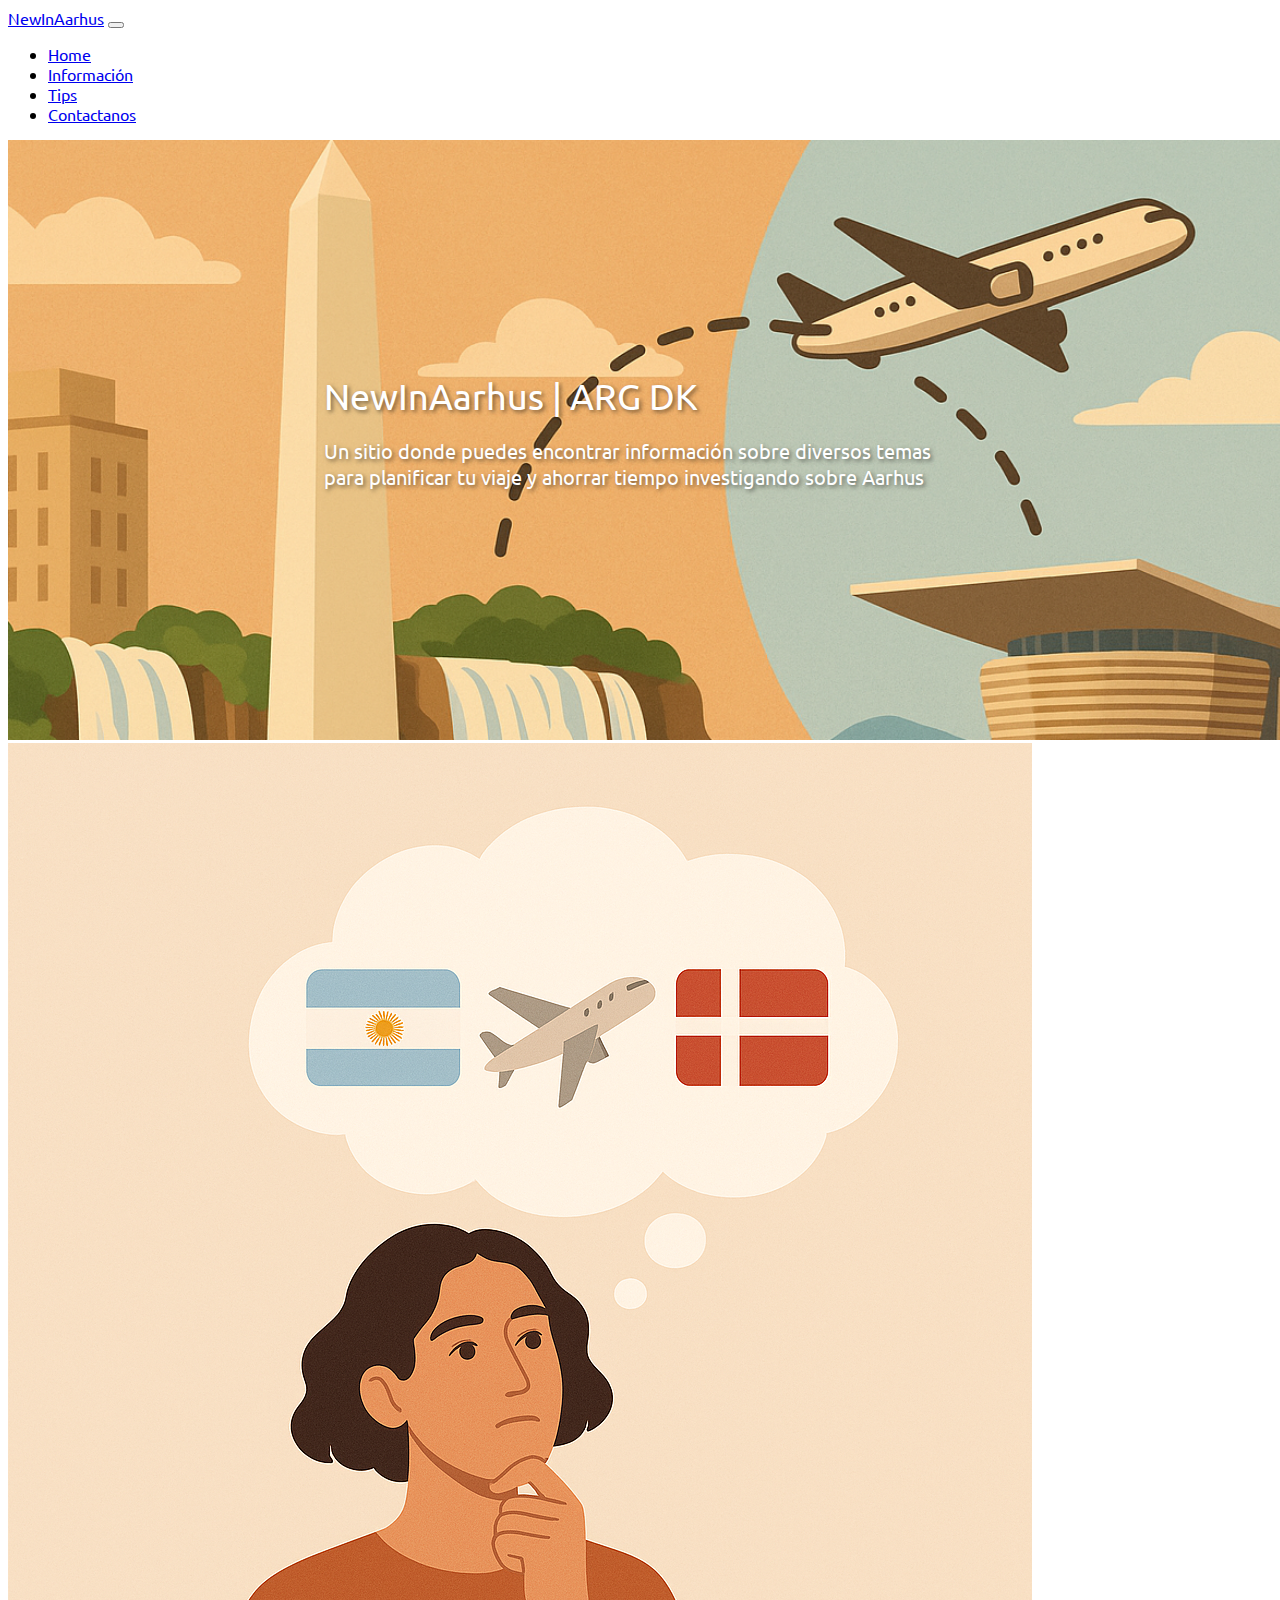
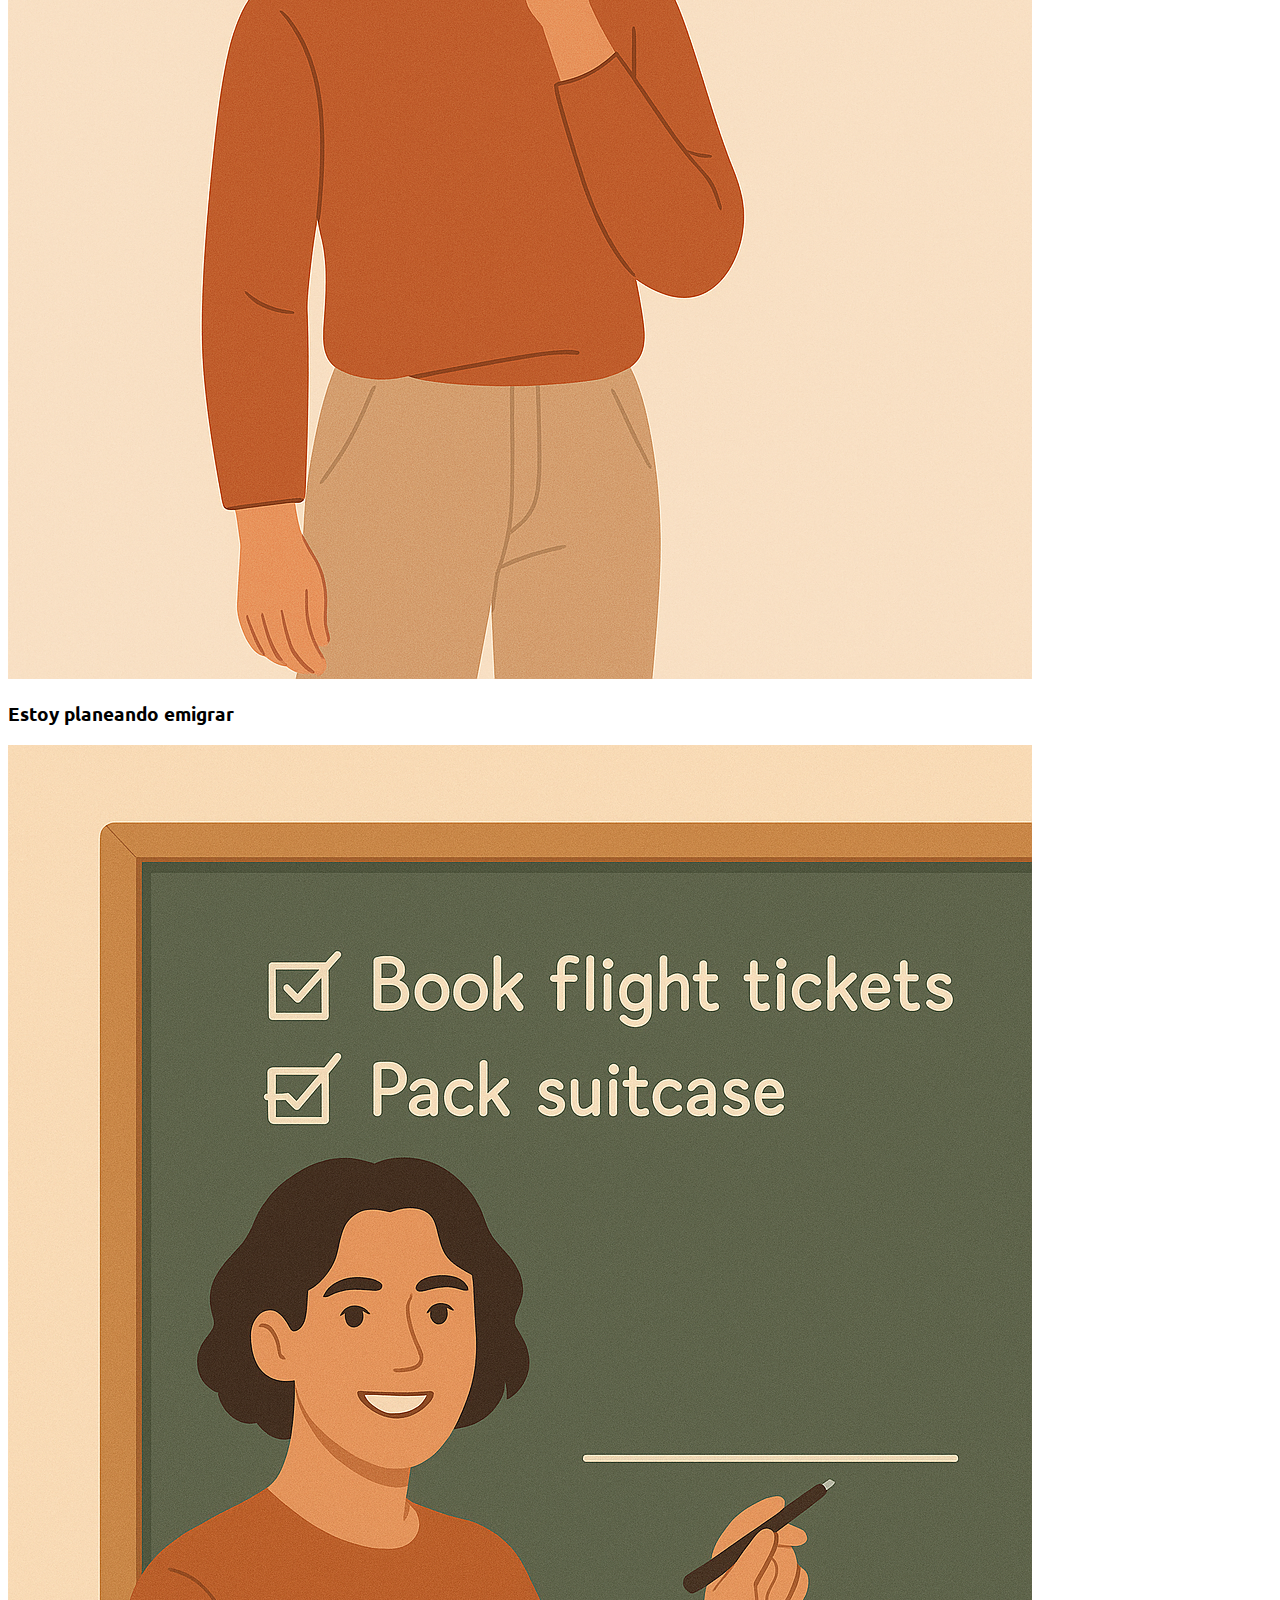
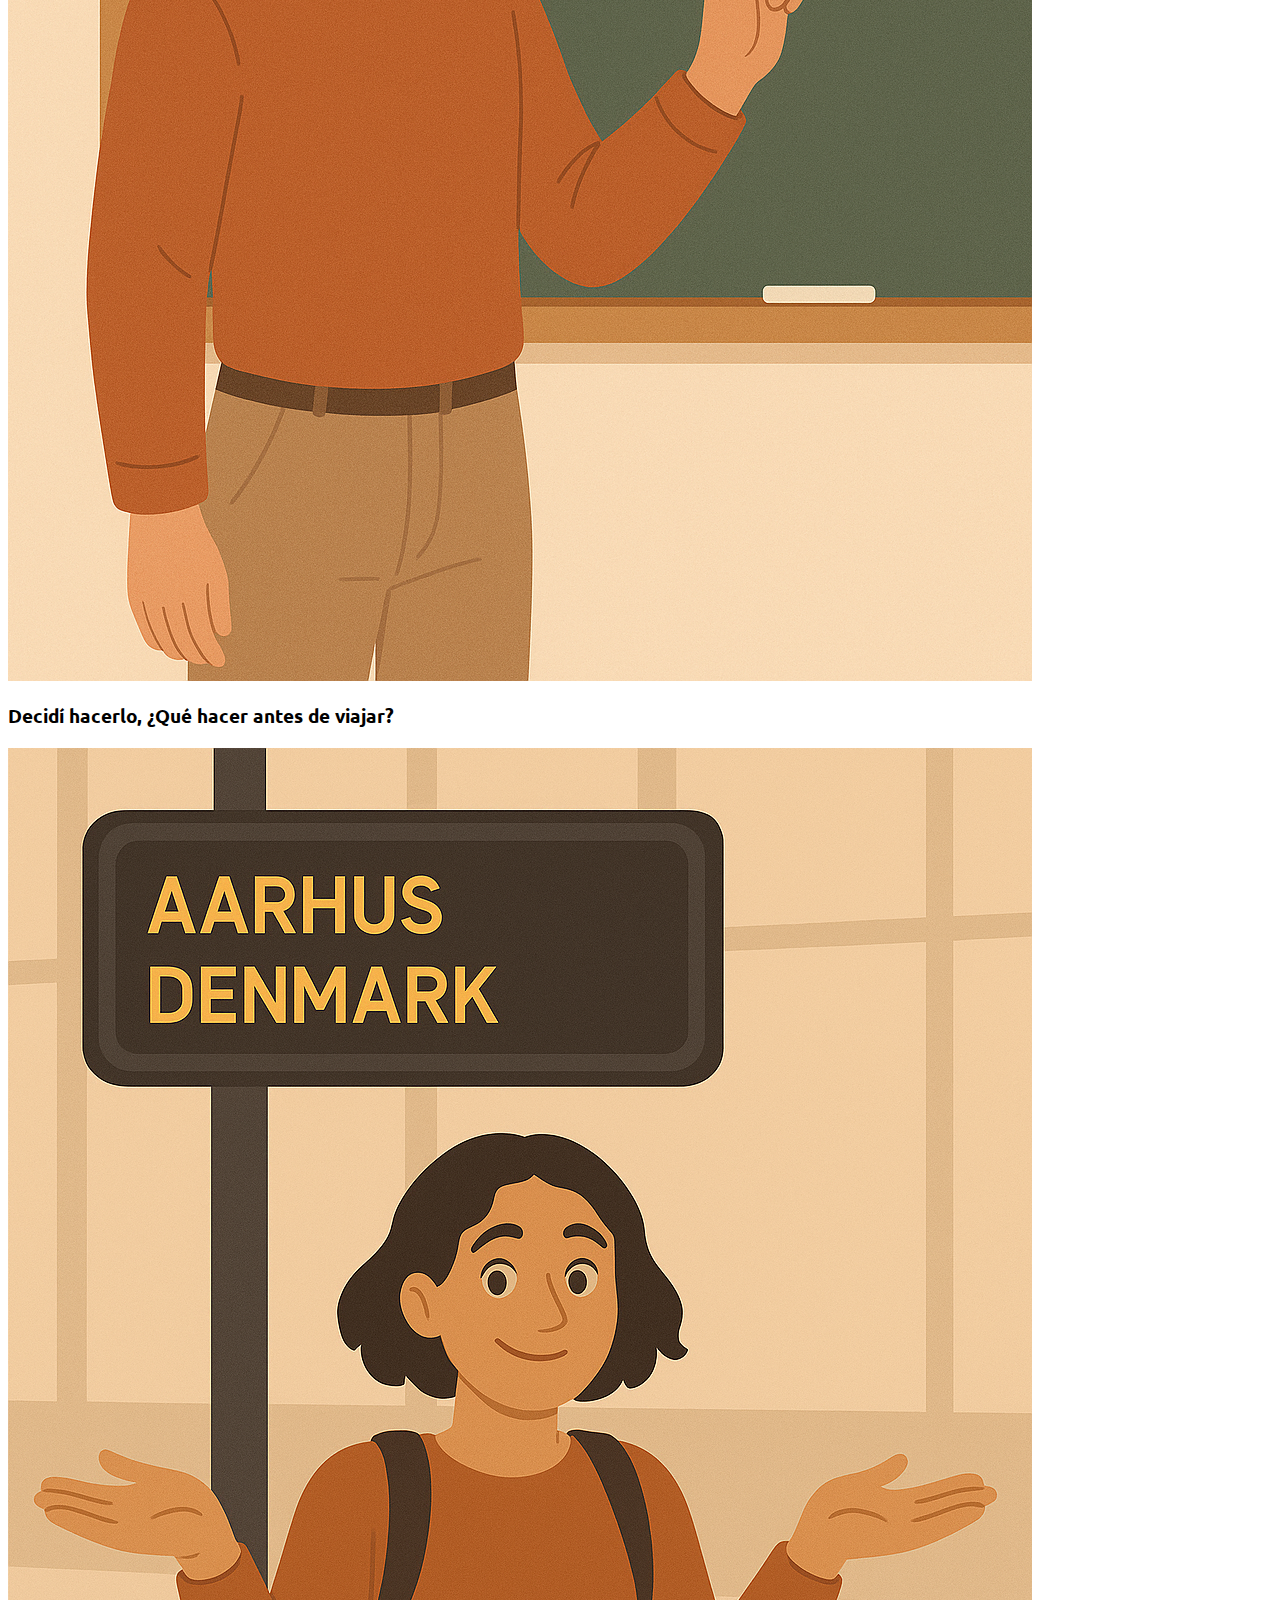
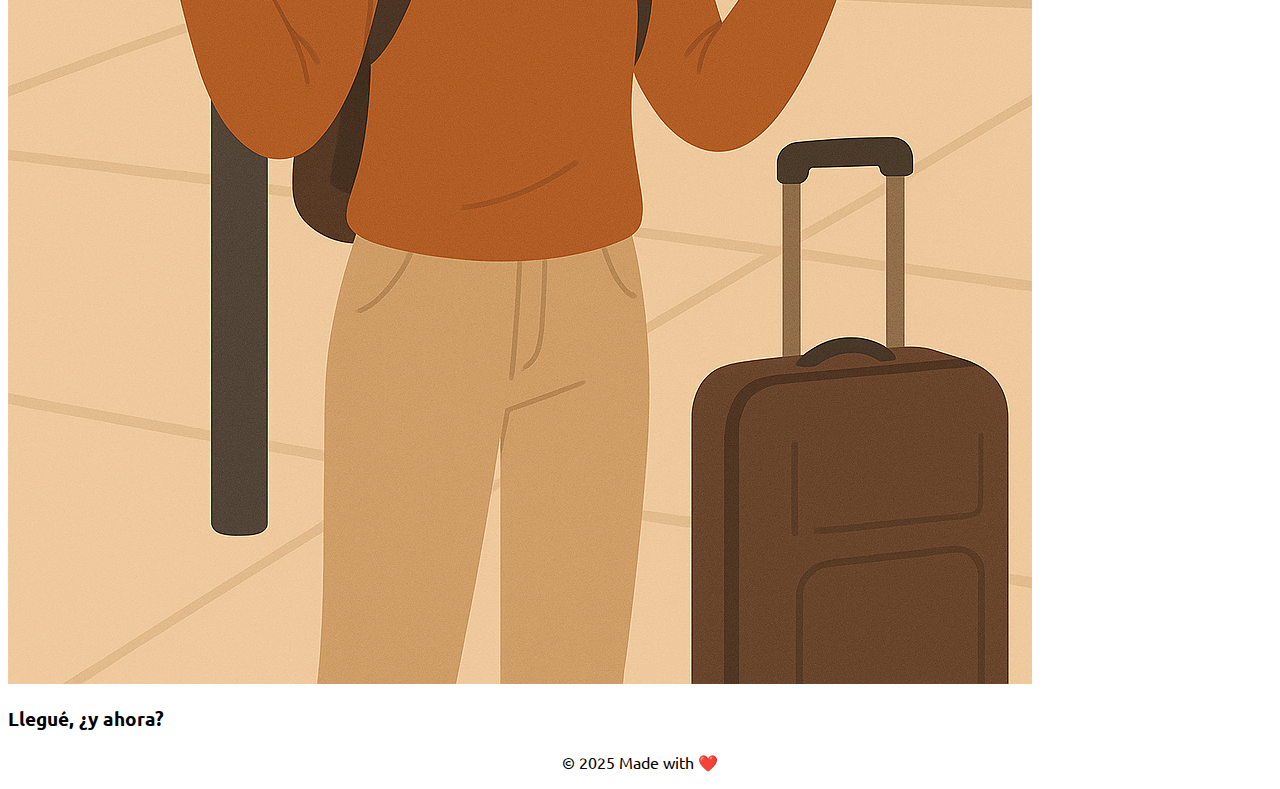
<file: index.html>
<!DOCTYPE html>
<html lang="es">
<head>
  <meta charset="UTF-8">
  <meta name="viewport" content="width=device-width, initial-scale=1.0">
  <title>NewInAarhus | Arg-DK</title>
  <link href="https://cdn.jsdelivr.net/npm/bootstrap@5.3.5/dist/css/bootstrap.min.css" rel="stylesheet" integrity="sha384-SgOJa3DmI69IUzQ2PVdRZhwQ+dy64/BUtbMJw1MZ8t5HZApcHrRKUc4W0kG879m7" crossorigin="anonymous">
  <link rel="stylesheet" href="assets/css/styles.css">
  <link rel="preconnect" href="https://fonts.googleapis.com">
  <link rel="preconnect" href="https://fonts.gstatic.com" crossorigin>
  <link href="https://fonts.googleapis.com/css2?family=Ubuntu:ital,wght@0,300;0,400;0,500;0,700;1,300;1,400;1,500;1,700&display=swap" rel="stylesheet">
</head>
<body class="m-0 p-0">
  <header class="position-fixed top-0 left-0 w-100 z-3">
    <nav class="navbar navbar-expand-lg bg-body-tertiary">
      <div class="container-fluid">
        <a class="navbar-brand" href="index.html">NewInAarhus</a>
        <button class="navbar-toggler" type="button" data-bs-toggle="collapse" data-bs-target="#navbarNav" aria-controls="navbarNav" aria-expanded="false" aria-label="Toggle navigation">
          <span class="navbar-toggler-icon"></span>
        </button>
        <div class="collapse navbar-collapse" id="navbarNav">
          <ul class="navbar-nav">
            <li class="nav-item">
              <a class="nav-link" href="index.html">Home</a>
            </li>
            <li class="nav-item">
              <a class="nav-link" href="#information">Información</a>
            </li>
            <li class="nav-item">
              <a class="nav-link" href="tips.html">Tips</a>
            </li>
            <li class="nav-item">
              <a class="nav-link" href="contact.html">Contactanos</a>
            </li>
          </ul>
        </div>
      </div>
    </nav>
  </header>


  <!-- Contenido principal -->
  <main class="flex-grow-1">
    <div class="container-fluid p-0" style="position: relative;">
      <img src="assets/img/main_img.png" class="img-fluid w-100" style="height: 600px; object-fit: cover;" alt="...">
      <!-- Texto encima de la imagen -->
      <div style="position: absolute; top: 50%; left: 50%; transform: translate(-50%, -50%); color: white; font-size: 36px; text-shadow: 2px 2px 4px rgba(0, 0, 0, 0.5);">
        NewInAarhus | ARG DK
        <p id="explanation_text">Un sitio donde puedes encontrar información sobre diversos temas para planificar tu viaje y ahorrar tiempo investigando sobre Aarhus</p>
        
      </div>
      
    </div>
    <section id="information">
      <div class="d-flex justify-content-center align-items-center vh-100">
        <div class="container">
          <div class="row justify-content-center">
            <div class="col-12 col-md-4 mb-4">
              <div class="card h-100" style="width: 100%;">
                <img src="./assets/img/mepaqmevoy.png" class="card-img-top" alt="mepaqmevoy">
                <div class="card-body">
                  <h3>Estoy planeando emigrar</h3>
                </div>
              </div>
            </div>
            <div class="col-12 col-md-4 mb-4">
              <div class="card h-100" style="width: 100%;">
                <img src="./assets/img/aveqtengoqlleva.png" class="card-img-top" alt="qtengoqlleva">
                <div class="card-body">
                  <h3>Decidí hacerlo, ¿Qué hacer antes de viajar?</h3>
                </div>
              </div>
            </div>
            <div class="col-12 col-md-4 mb-4">
              <div class="card h-100" style="width: 100%;">
                <img src="./assets/img/yahora.png" class="card-img-top" alt="yahora?">
                <div class="card-body">
                  <h3>Llegué, ¿y ahora?</h3>
                </div>
              </div>
            </div>
          </div>
        </div>
      </div>
    </section>
    
  </main>

  <footer class="footer mt-auto py-3">
    <p>&copy;  2025 Made with ❤️</p>
  </footer>

  <script src="https://cdn.jsdelivr.net/npm/bootstrap@5.3.5/dist/js/bootstrap.bundle.min.js" integrity="sha384-k6d4wzSIapyDyv1kpU366/PK5hCdSbCRGRCMv+eplOQJWyd1fbcAu9OCUj5zNLiq" crossorigin="anonymous"></script>
</body>
</html>
</file>
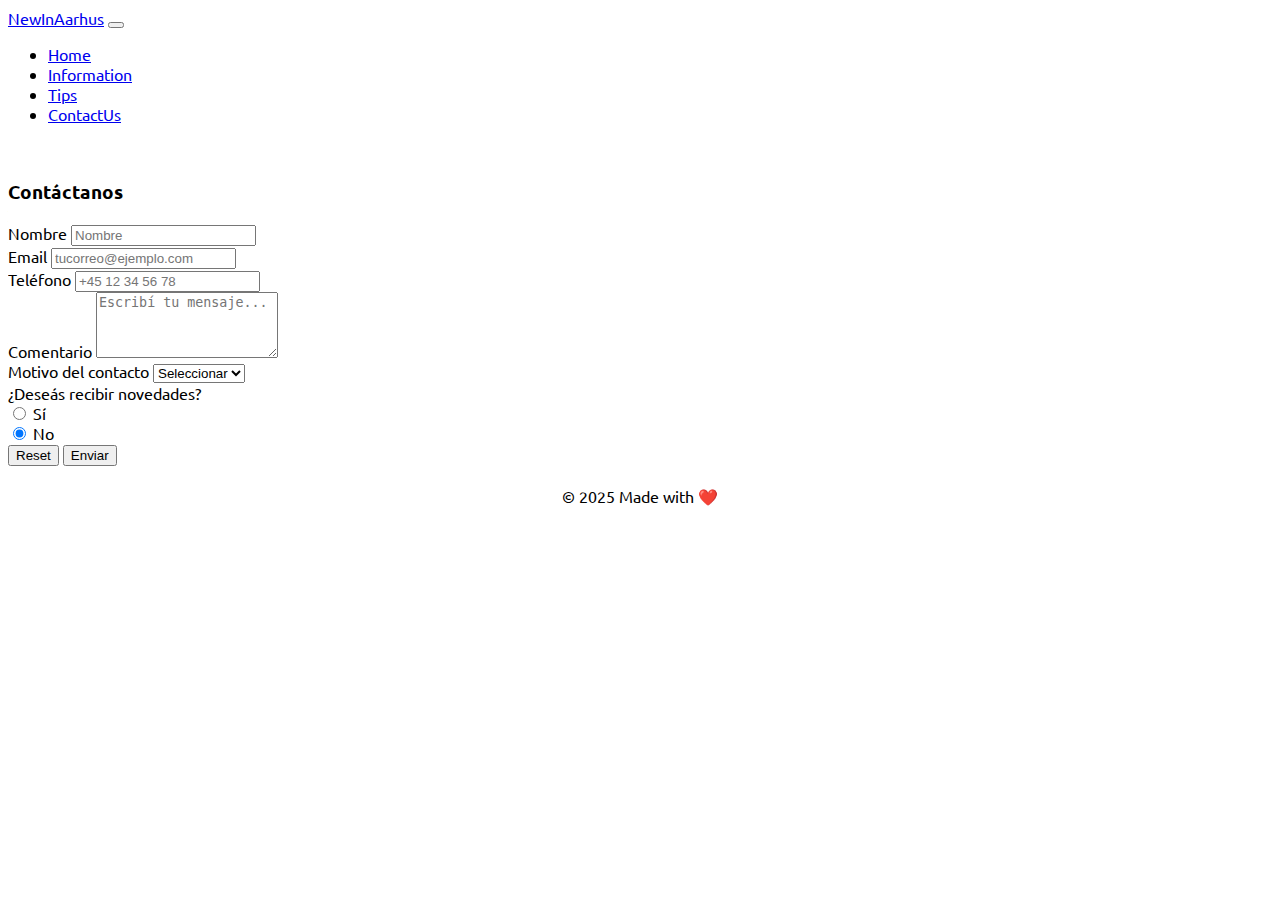
<file: contact.html>
<!DOCTYPE html>
<html lang="es">
<head>
  <meta charset="UTF-8">
  <meta name="viewport" content="width=device-width, initial-scale=1.0">
  <link href="https://cdn.jsdelivr.net/npm/bootstrap@5.3.5/dist/css/bootstrap.min.css" rel="stylesheet" integrity="sha384-SgOJa3DmI69IUzQ2PVdRZhwQ+dy64/BUtbMJw1MZ8t5HZApcHrRKUc4W0kG879m7" crossorigin="anonymous">
  <link rel="stylesheet" href="assets/css/contact.css">
  <link rel="stylesheet" href="assets/css/styles.css">
  <link rel="preconnect" href="https://fonts.googleapis.com">
  <link rel="preconnect" href="https://fonts.gstatic.com" crossorigin>
  <link href="https://fonts.googleapis.com/css2?family=Ubuntu:ital,wght@0,300;0,400;0,500;0,700;1,300;1,400;1,500;1,700&display=swap" rel="stylesheet">
  <title>Contactanos</title>
</head>
<body class="m-0 p-0">
    
    <header class="position-fixed top-0 left-0 w-100 z-3">
        <nav class="navbar navbar-expand-lg bg-body-tertiary">
          <div class="container-fluid">
            <a class="navbar-brand" href="index.html">NewInAarhus</a>
            <button class="navbar-toggler" type="button" data-bs-toggle="collapse" data-bs-target="#navbarNav" aria-controls="navbarNav" aria-expanded="false" aria-label="Toggle navigation">
              <span class="navbar-toggler-icon"></span>
            </button>
            <div class="collapse navbar-collapse" id="navbarNav">
              <ul class="navbar-nav">
                <li class="nav-item">
                  <a class="nav-link" href="index.html">Home</a>
                </li>
                <li class="nav-item">
                  <a class="nav-link" href="#">Information</a>
                </li>
                <li class="nav-item">
                  <a class="nav-link" href="tips.html">Tips</a>
                </li>
                <li class="nav-item">
                  <a class="nav-link" href="contact.html">ContactUs</a>
                </li>
              </ul>
            </div>
          </div>
        </nav>
      </header>

        <!-- Contenido principal -->
  <main class="flex-grow-1">
    <br>
    <div class="container my-5">
        <div class="card shadow">
          <div class="card-header text-black">
            <h3 class="mb-0">Contáctanos</h3>
          </div>
          <div class="card-body">
            <form>
              <div class="mb-3">
                <label for="nombre" class="form-label">Nombre</label>
                <input type="text" class="form-control" id="nombre" placeholder="Nombre">
              </div>
      
              <div class="mb-3">
                <label for="email" class="form-label">Email</label>
                <input type="email" class="form-control" id="email" placeholder="tucorreo@ejemplo.com">
              </div>
      
              <div class="mb-3">
                <label for="telefono" class="form-label">Teléfono</label>
                <input type="tel" class="form-control" id="telefono" placeholder="+45 12 34 56 78">
              </div>
      
              <div class="mb-3">
                <label for="comentario" class="form-label">Comentario</label>
                <textarea class="form-control" id="comentario" rows="4" placeholder="Escribí tu mensaje..."></textarea>
              </div>
      
              <div class="mb-3">
                <label for="motivo" class="form-label">Motivo del contacto</label>
                <select class="form-select" id="motivo">
                  <option selected disabled>Seleccionar</option>
                  <option value="consulta">Consulta</option>
                  <option value="soporte">Sugerencia</option>
                  <option value="otro">Otro</option>
                </select>
              </div>
      
              <div class="mb-3">
                <label class="form-label d-block">¿Deseás recibir novedades?</label>
                <div class="form-check form-check-inline">
                  <input class="form-check-input" type="radio" name="novedades" id="novedadesSi" value="si">
                  <label class="form-check-label" for="novedadesSi">Sí</label>
                </div>
                <div class="form-check form-check-inline">
                  <input class="form-check-input" type="radio" name="novedades" id="novedadesNo" value="no" checked>
                  <label class="form-check-label" for="novedadesNo">No</label>
                </div>
              </div>
      
              <div class="d-flex justify-content-end gap-2">
                <button type="reset" class="btn btn-secondary">Reset</button>
                <button type="submit" class="btn btn-primary">Enviar</button>
              </div>
            </form>
          </div>
        </div>
      </div>
      </main>
 
      
  <footer class="footer mt-auto py-3">
    <p>&copy; 2025 Made with ❤️</p>
  </footer>
  <script src="https://cdn.jsdelivr.net/npm/bootstrap@5.3.5/dist/js/bootstrap.bundle.min.js" integrity="sha384-k6d4wzSIapyDyv1kpU366/PK5hCdSbCRGRCMv+eplOQJWyd1fbcAu9OCUj5zNLiq" crossorigin="anonymous"></script>

</body>
</html>
</file>
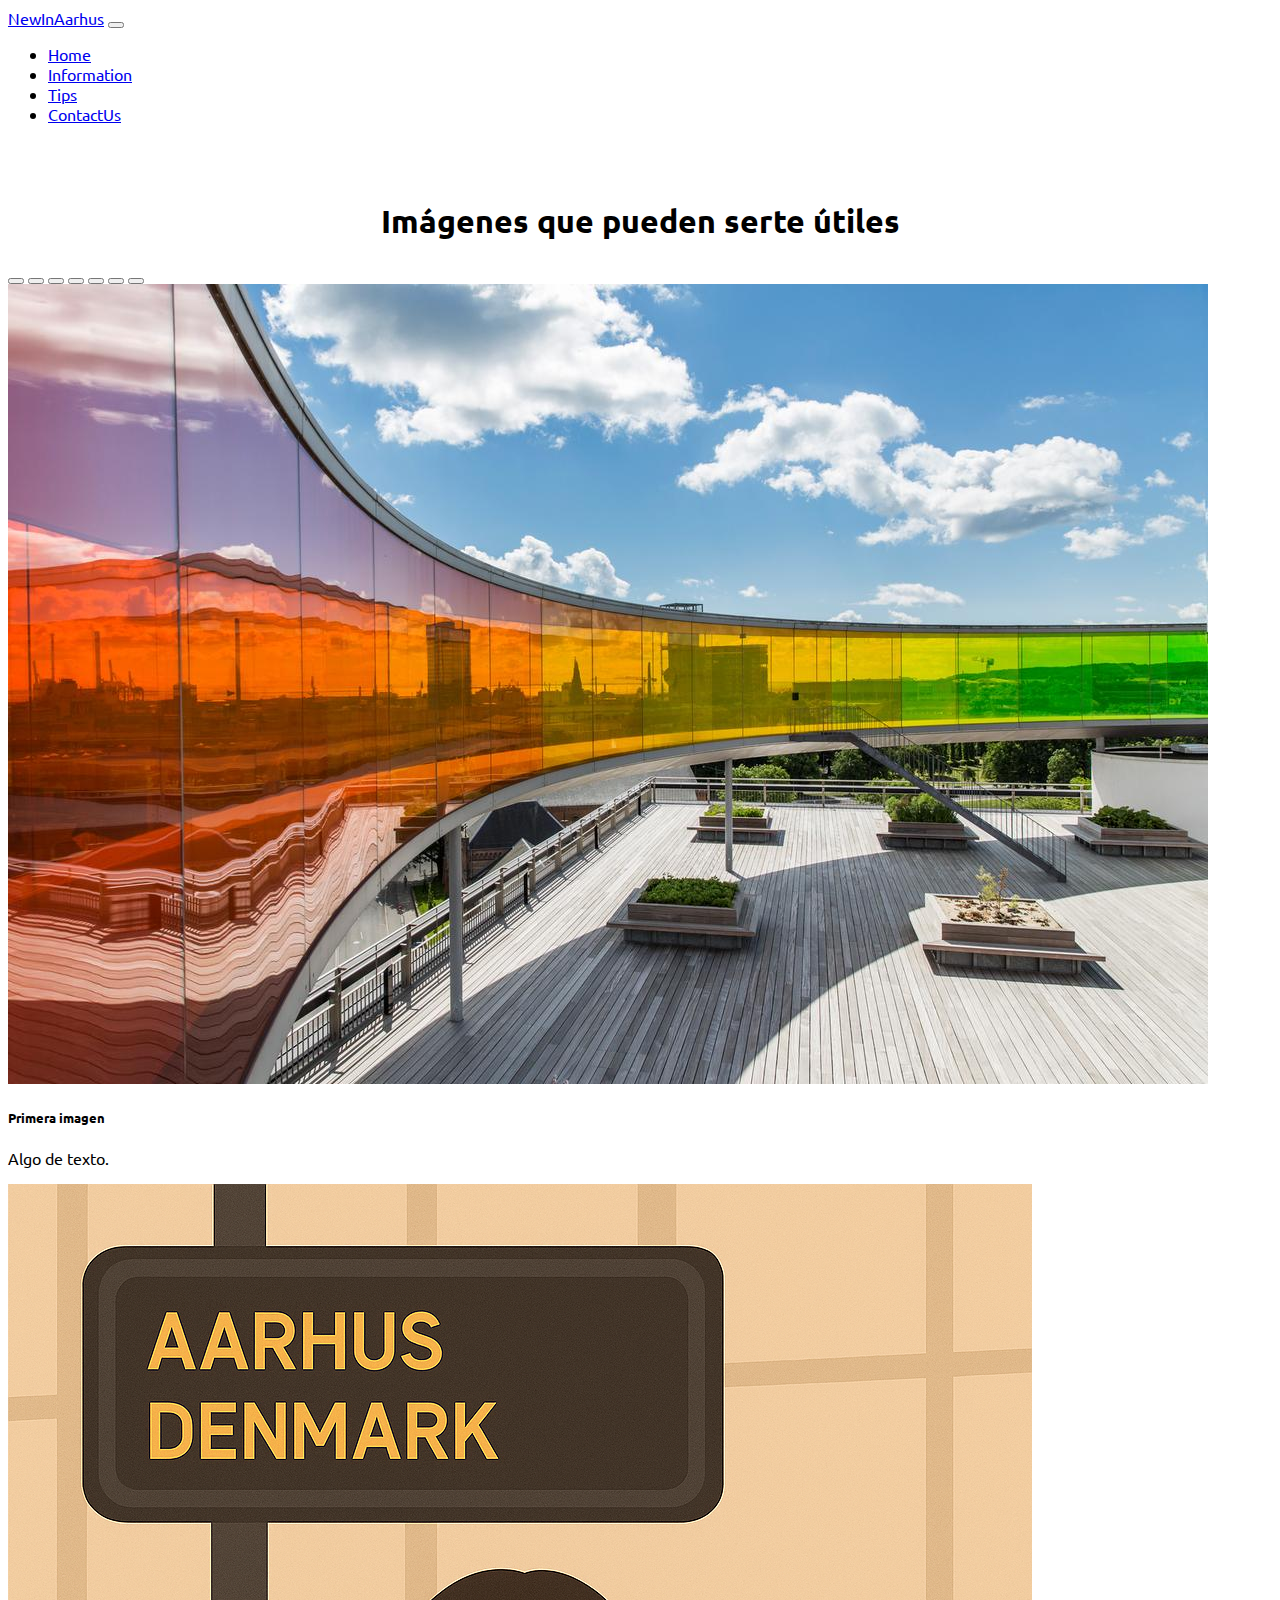
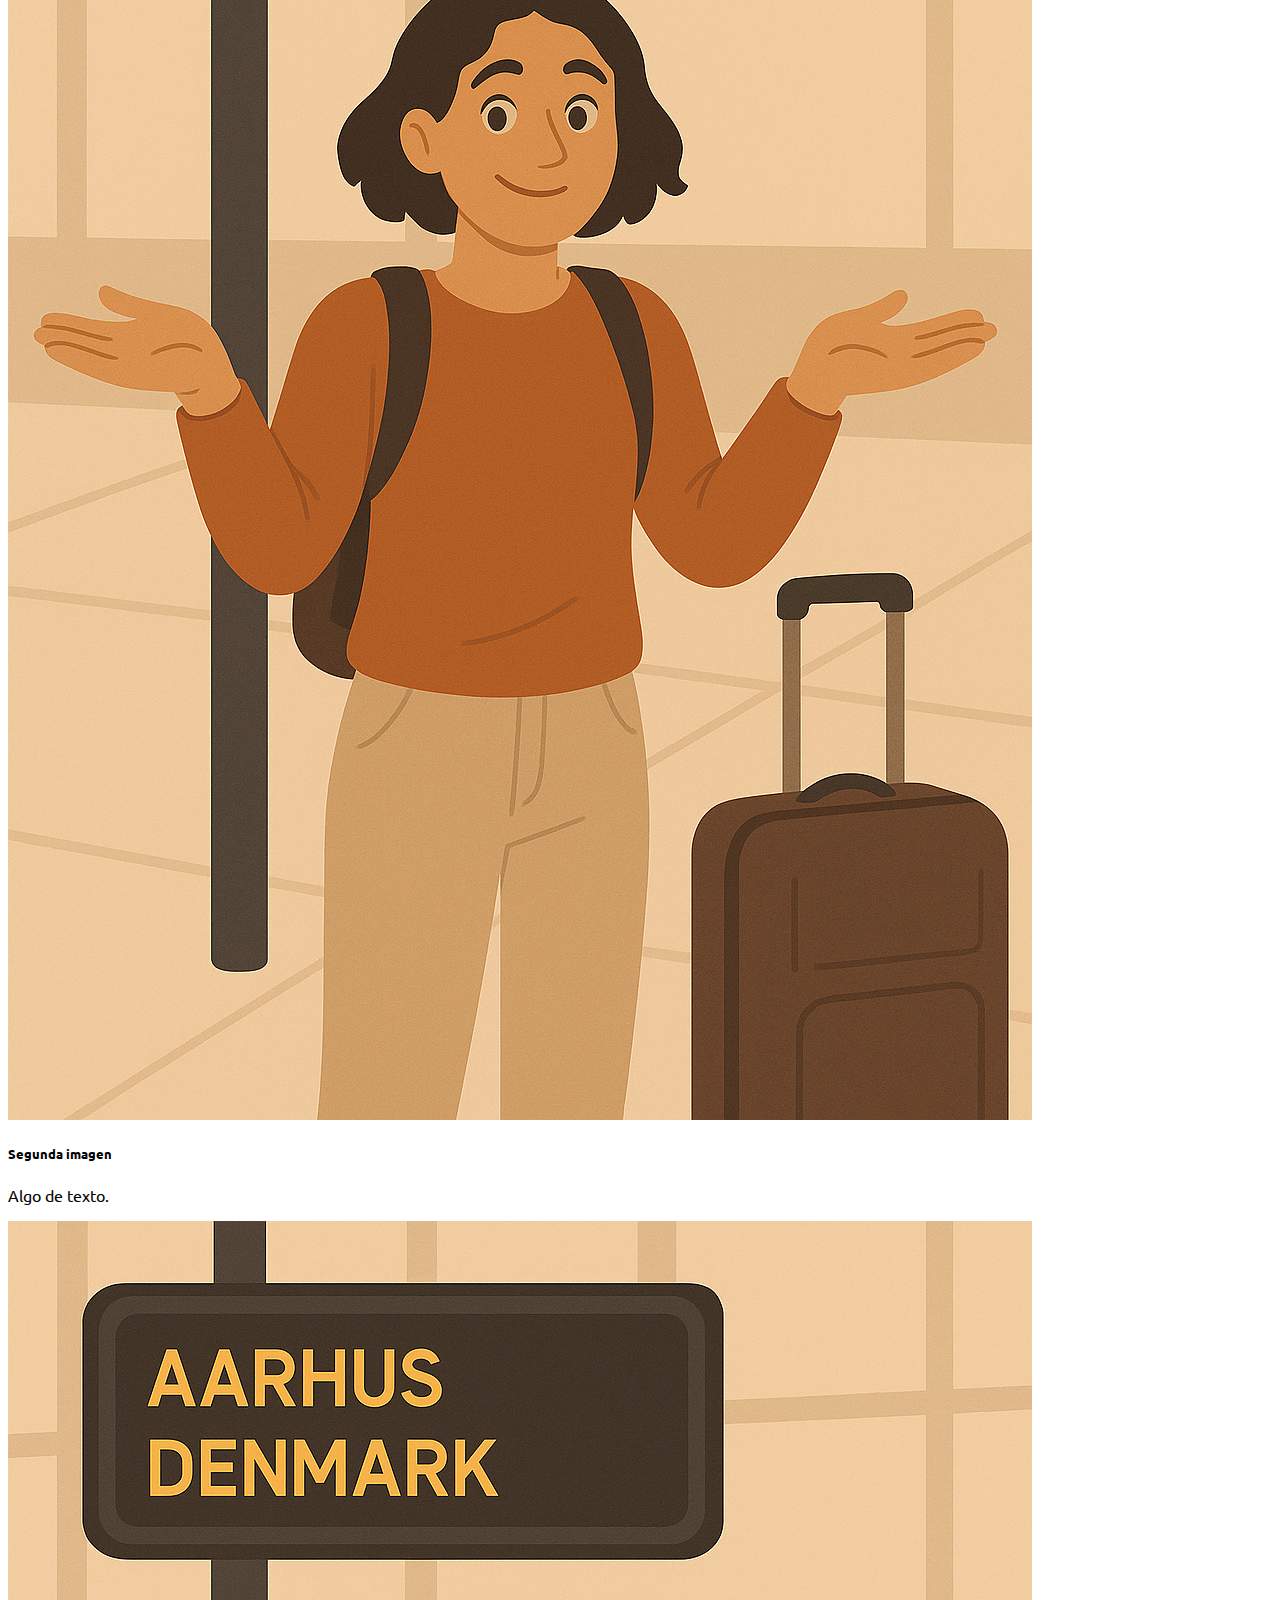
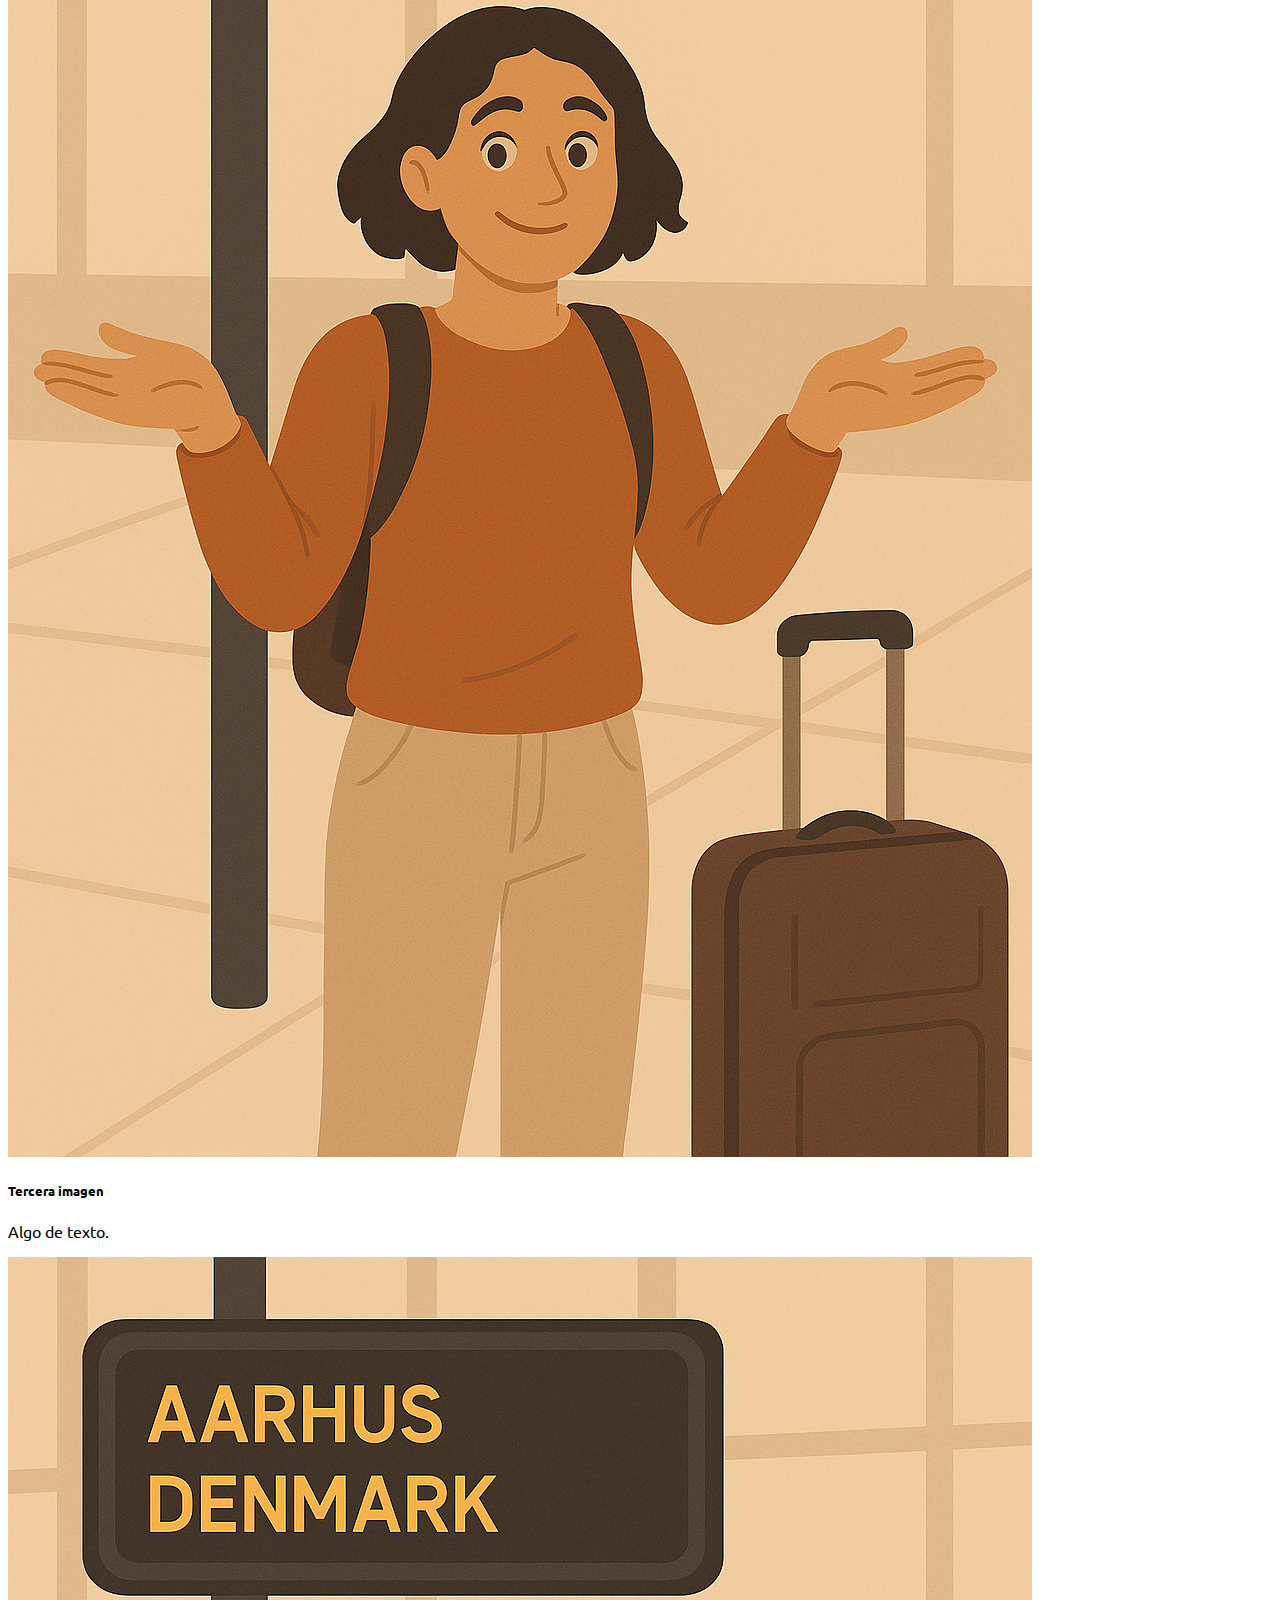
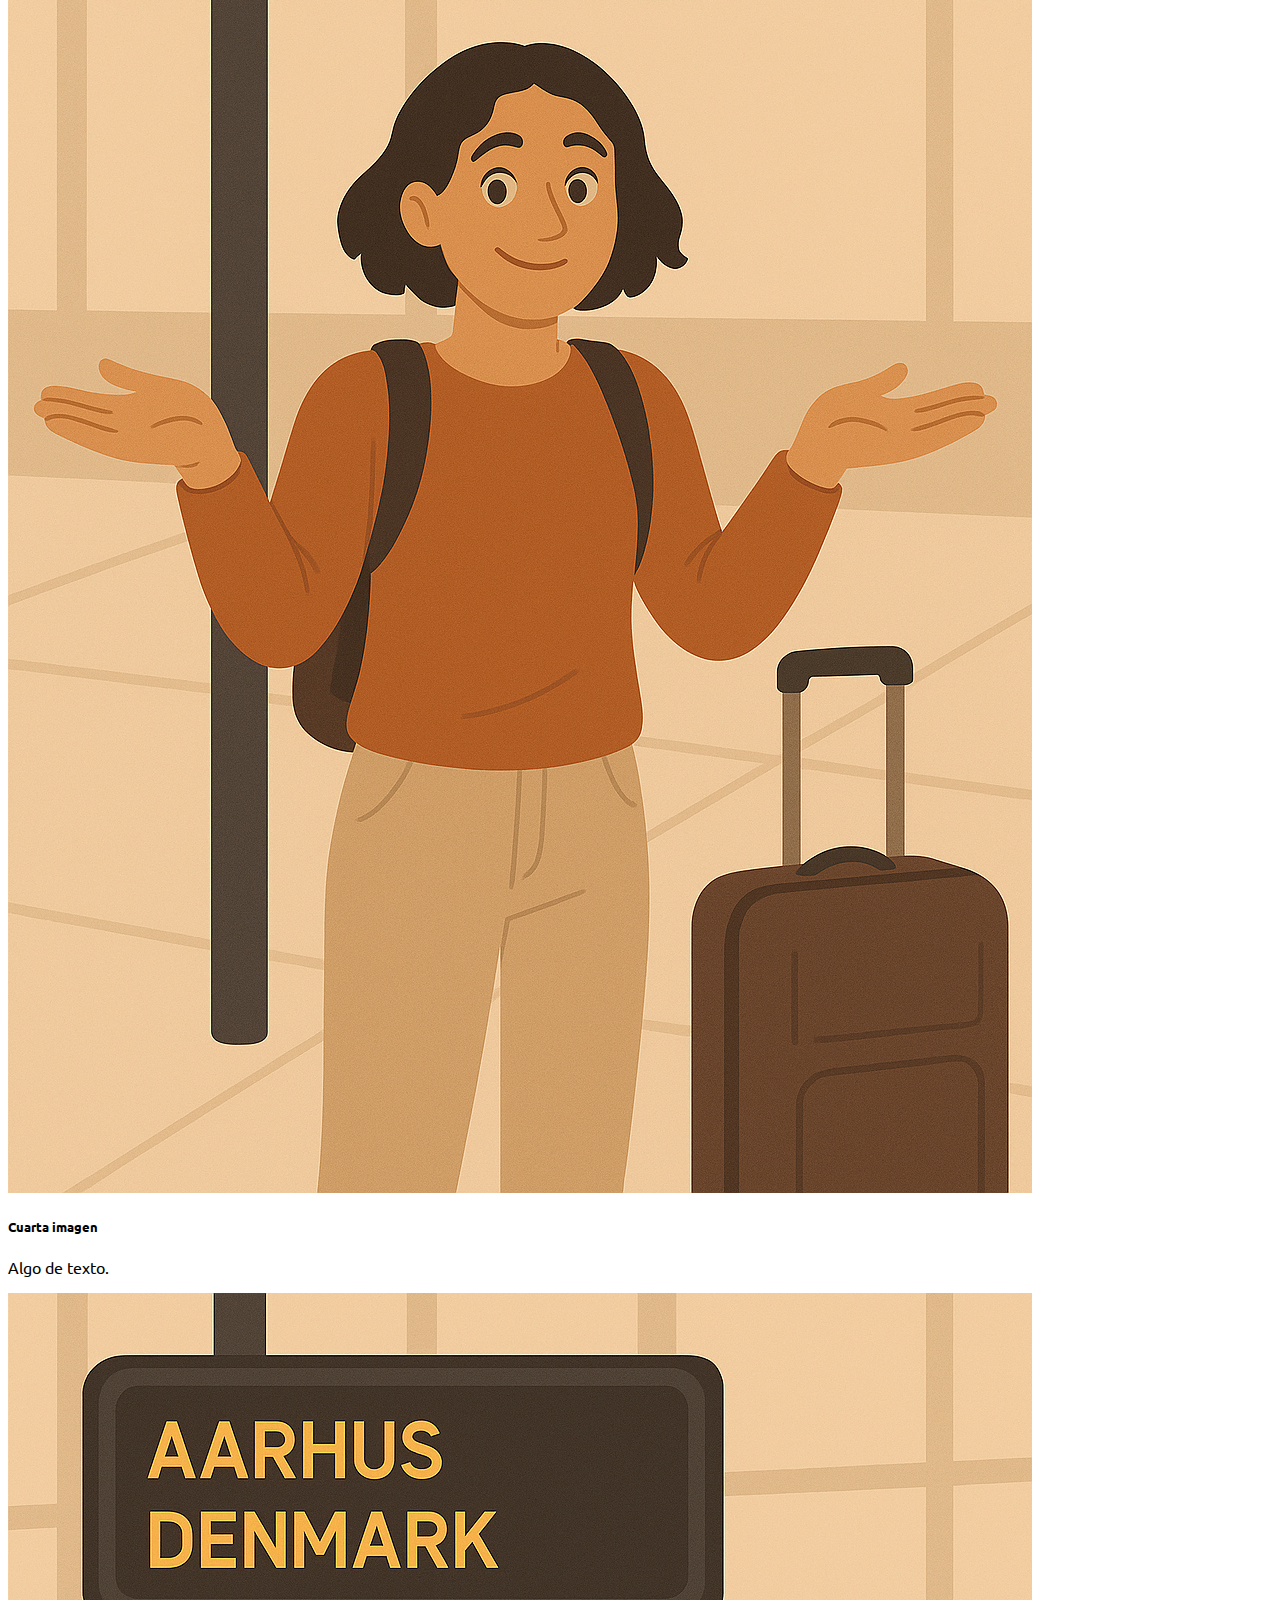
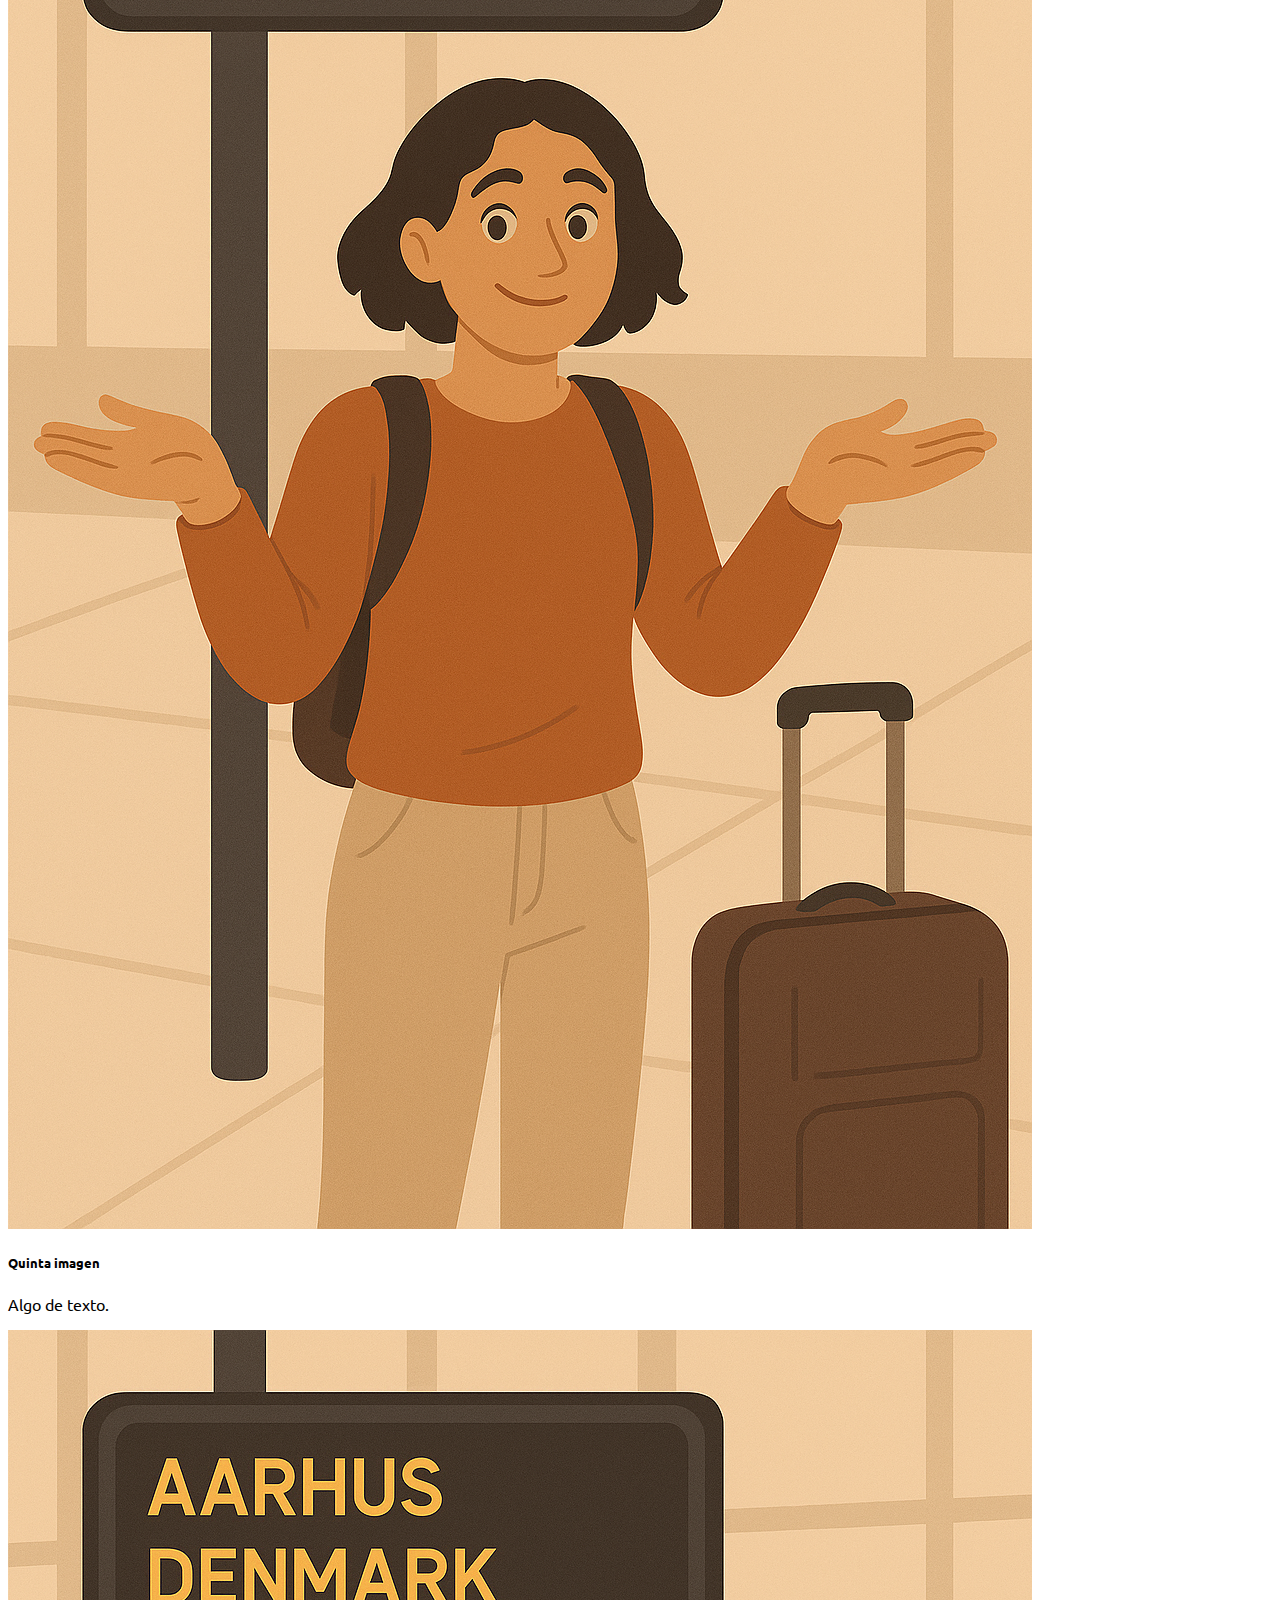
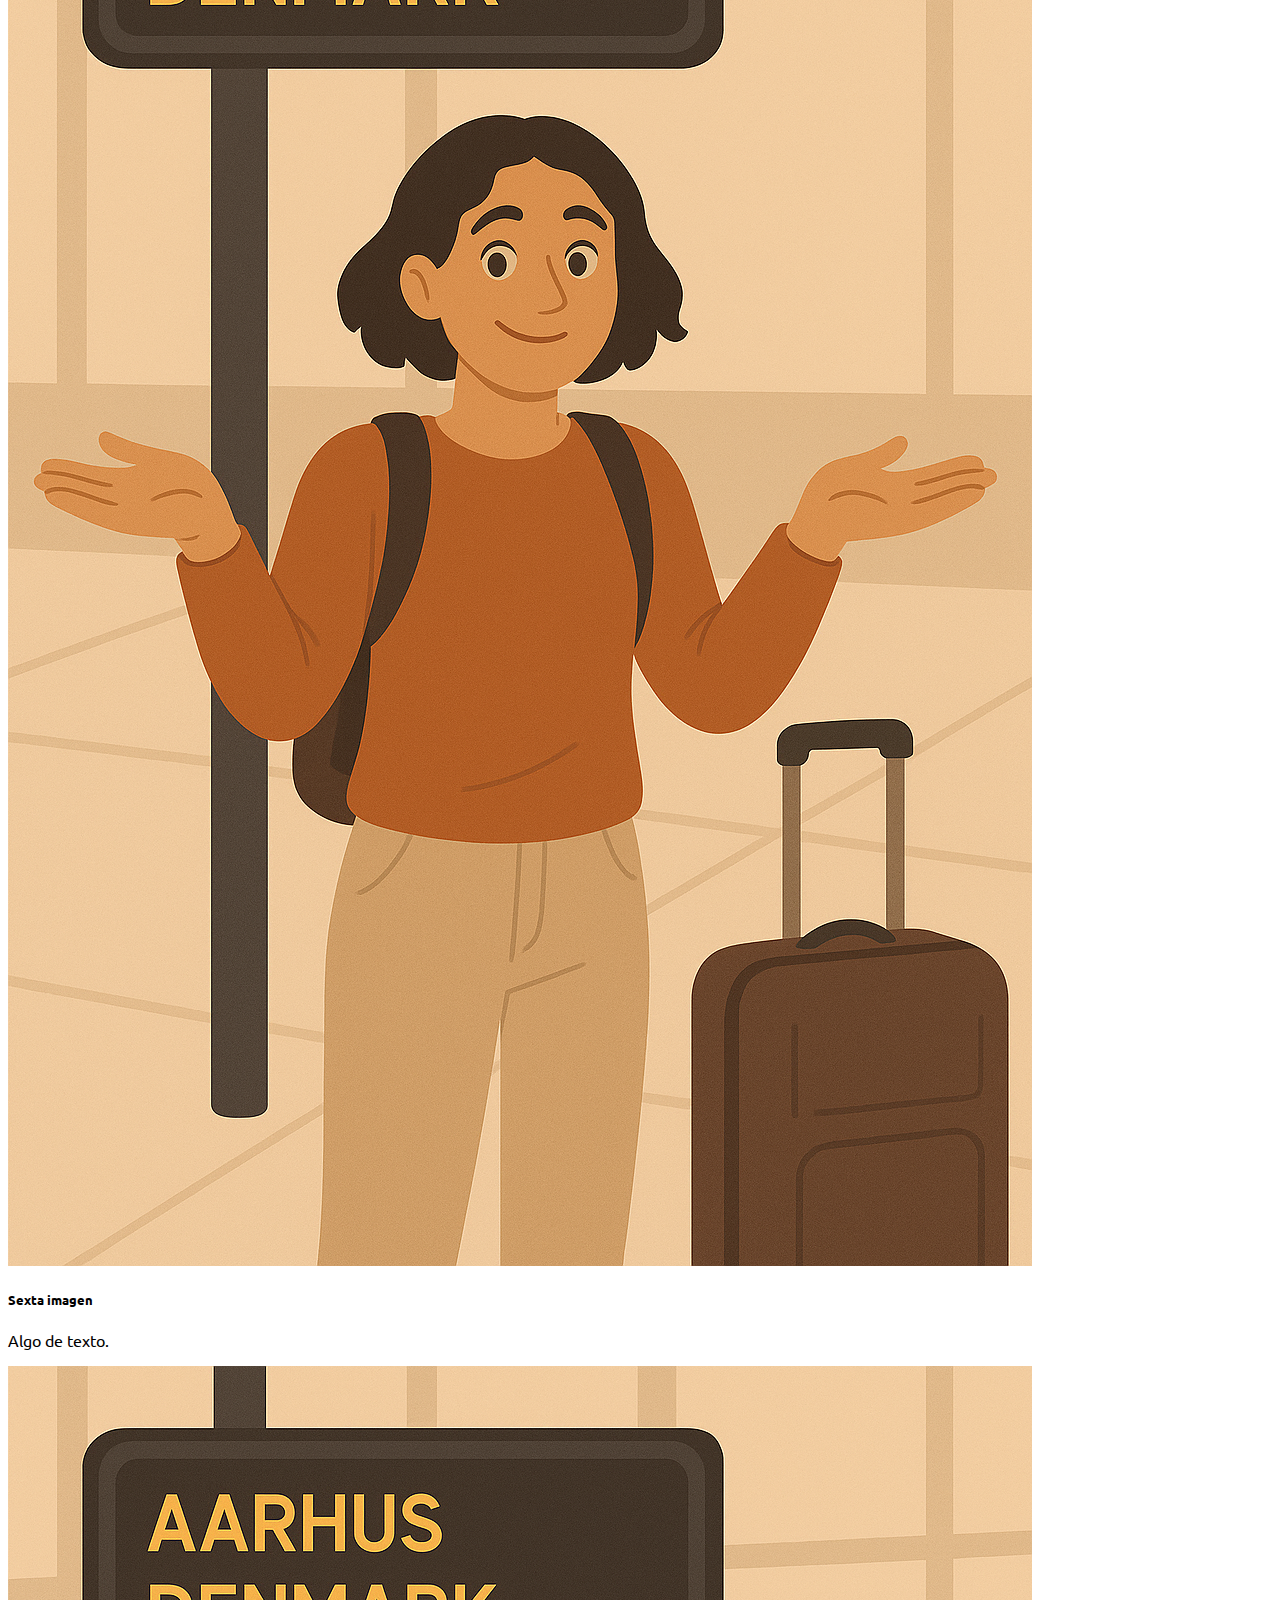
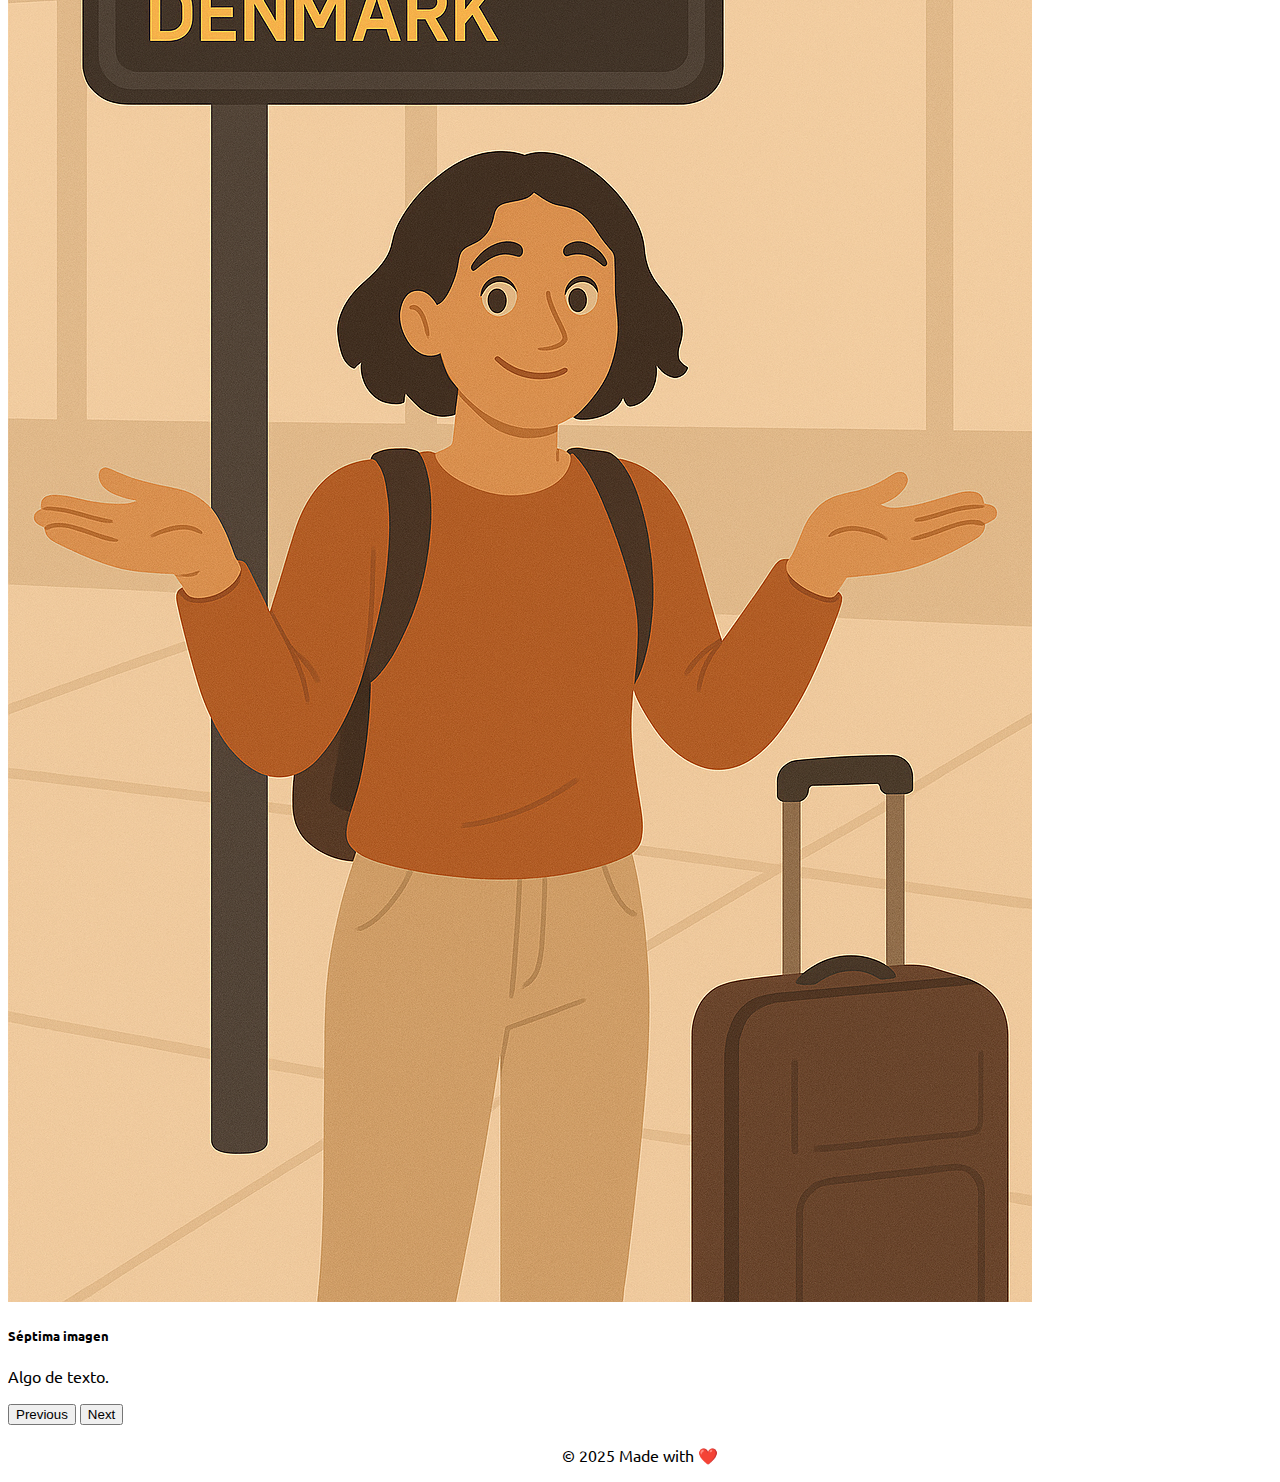
<file: tips.html>
<!DOCTYPE html>
<html lang="es">
<head>
  <meta charset="UTF-8">
  <meta name="viewport" content="width=device-width, initial-scale=1.0">
  <link href="https://cdn.jsdelivr.net/npm/bootstrap@5.3.5/dist/css/bootstrap.min.css" rel="stylesheet" integrity="sha384-SgOJa3DmI69IUzQ2PVdRZhwQ+dy64/BUtbMJw1MZ8t5HZApcHrRKUc4W0kG879m7" crossorigin="anonymous">
  <link rel="stylesheet" href="assets/css/tips.css">
  <link rel="stylesheet" href="assets/css/styles.css">
  <link rel="preconnect" href="https://fonts.googleapis.com">
  <link rel="preconnect" href="https://fonts.gstatic.com" crossorigin>
  <link href="https://fonts.googleapis.com/css2?family=Ubuntu:ital,wght@0,300;0,400;0,500;0,700;1,300;1,400;1,500;1,700&display=swap" rel="stylesheet">
  <title>Tips Útiles</title>
</head>
<body class="m-0 p-0">
    <header class="position-fixed top-0 left-0 w-100 z-3">
      <nav class="navbar navbar-expand-lg bg-body-tertiary">
        <div class="container-fluid">
          <a class="navbar-brand" href="index.html">NewInAarhus</a>
          <button class="navbar-toggler" type="button" data-bs-toggle="collapse" data-bs-target="#navbarNav" aria-controls="navbarNav" aria-expanded="false" aria-label="Toggle navigation">
            <span class="navbar-toggler-icon"></span>
          </button>
          <div class="collapse navbar-collapse" id="navbarNav">
            <ul class="navbar-nav">
              <li class="nav-item">
                <a class="nav-link" href="index.html">Home</a>
              </li>
              <li class="nav-item">
                <a class="nav-link" href="index.html#information">Information</a>
              </li>
              <li class="nav-item">
                <a class="nav-link" href="tips.html">Tips</a>
              </li>
              <li class="nav-item">
                <a class="nav-link" href="contact.html">ContactUs</a>
              </li>
            </ul>
          </div>
        </div>
      </nav>
    </header>
  <br>
  <br>
<h1 id="main_title">Imágenes que pueden serte útiles</h1>
    <!-- Contenido principal -->
    <main class="flex-grow-1" style="height: auto;">
        <div class="container">
            <div id="carouselExampleCaptions" class="carousel slide" data-bs-ride="carousel">
                <div class="carousel-indicators">
                  <button type="button" data-bs-target="#carouselExampleCaptions" data-bs-slide-to="0" class="active" aria-current="true" aria-label="Slide 1"></button>
                  <button type="button" data-bs-target="#carouselExampleCaptions" data-bs-slide-to="1" aria-label="Slide 2"></button>
                  <button type="button" data-bs-target="#carouselExampleCaptions" data-bs-slide-to="2" aria-label="Slide 3"></button>
                  <button type="button" data-bs-target="#carouselExampleCaptions" data-bs-slide-to="3" aria-label="Slide 4"></button>
                  <button type="button" data-bs-target="#carouselExampleCaptions" data-bs-slide-to="4" aria-label="Slide 5"></button>
                  <button type="button" data-bs-target="#carouselExampleCaptions" data-bs-slide-to="5" aria-label="Slide 6"></button>
                  <button type="button" data-bs-target="#carouselExampleCaptions" data-bs-slide-to="6" aria-label="Slide 7"></button>

                </div>
                <div class="carousel-inner">
                  <div class="carousel-item active">
                    <img src="./assets/img/1.jpg" class="d-block w-100" alt="...">
                    <div class="carousel-caption d-none d-md-block">
                      <h5>Primera imagen</h5>
                      <p>Algo de texto.</p>
                    </div>
                  </div>
                  <div class="carousel-item">
                    <img src="./assets/img/yahora.png" class="d-block w-100" alt="...">
                    <div class="carousel-caption d-none d-md-block">
                      <h5>Segunda imagen</h5>
                      <p>Algo de texto.</p>
                    </div>
                  </div>
                  <div class="carousel-item">
                    <img src="./assets/img/yahora.png" class="d-block w-100" alt="...">
                    <div class="carousel-caption d-none d-md-block">
                      <h5>Tercera imagen</h5>
                      <p>Algo de texto.</p>
                    </div>
                  </div>
                  <div class="carousel-item">
                    <img src="./assets/img/yahora.png" class="d-block w-100" alt="...">
                    <div class="carousel-caption d-none d-md-block">
                      <h5>Cuarta imagen</h5>
                      <p>Algo de texto.</p>
                    </div>
                  </div>
                  <div class="carousel-item">
                    <img src="./assets/img/yahora.png" class="d-block w-100" alt="...">
                    <div class="carousel-caption d-none d-md-block">
                      <h5>Quinta imagen</h5>
                      <p>Algo de texto.</p>
                    </div>
                  </div>
                  <div class="carousel-item">
                    <img src="./assets/img/yahora.png" class="d-block w-100" alt="...">
                    <div class="carousel-caption d-none d-md-block">
                      <h5>Sexta imagen</h5>
                      <p>Algo de texto.</p>
                    </div>
                  </div>
                  <div class="carousel-item">
                    <img src="./assets/img/yahora.png" class="d-block w-100" alt="...">
                    <div class="carousel-caption d-none d-md-block">
                      <h5>Séptima imagen</h5>
                      <p>Algo de texto.</p>
                    </div>
                  </div>
                </div>
                <button class="carousel-control-prev" type="button" data-bs-target="#carouselExampleCaptions" data-bs-slide="prev">
                  <span class="carousel-control-prev-icon" aria-hidden="true"></span>
                  <span class="visually-hidden">Previous</span>
                </button>
                <button class="carousel-control-next" type="button" data-bs-target="#carouselExampleCaptions" data-bs-slide="next">
                  <span class="carousel-control-next-icon" aria-hidden="true"></span>
                  <span class="visually-hidden">Next</span>
                </button>
              </div>
        </div>
        
    </main>
  
    <footer class="footer mt-auto py-3">
      <p>&copy;  2025 Made with ❤️</p>
    </footer>
  
    <script src="https://cdn.jsdelivr.net/npm/bootstrap@5.3.5/dist/js/bootstrap.bundle.min.js" integrity="sha384-k6d4wzSIapyDyv1kpU366/PK5hCdSbCRGRCMv+eplOQJWyd1fbcAu9OCUj5zNLiq" crossorigin="anonymous"></script>
  </body>
</html>
</file>
<file: assets/css/styles.css>
/* .bg-image {
  background-image: url('assets/img/background.png');
  background-size: cover;     
  background-position: center;
  background-repeat: no-repeat;
  width: 100%;
  height: 600px;              
}
 */ /* revisar esto para poder poner la imagen de fondo */
 @media (max-width: 767px) {
  .navbar-brand {
    font-size: 1.2rem; /* Asegúrate de que el nombre no se desborde en pantallas pequeñas */
  }
}

@media (max-width: 767px) {
  .card {
    margin-bottom: 20px;
  }
}
@media (max-width: 767px) {
  .img-fluid {
    height: auto;
    object-fit: contain;
  }
}
@media (max-width: 767px) {
  .main-text {
    padding: 10px;
    font-size: 20px; /* Ajustar el tamaño del texto */
  }
}

footer {
  margin-top: 20px;
}
footer {
  background-color: rgba(255, 255, 255, 0.5);
  text-align: center;
}
body {
  height: auto;
  font-family: 'Ubuntu';

}
#explanation_text {
  font-size: 20px;
}
</file>
<file: assets/css/contact.css>
body {
    font-family: 'Ubuntu';
}
</file>
<file: assets/css/tips.css>
#main_title{
    text-align: center;
}
</file>
